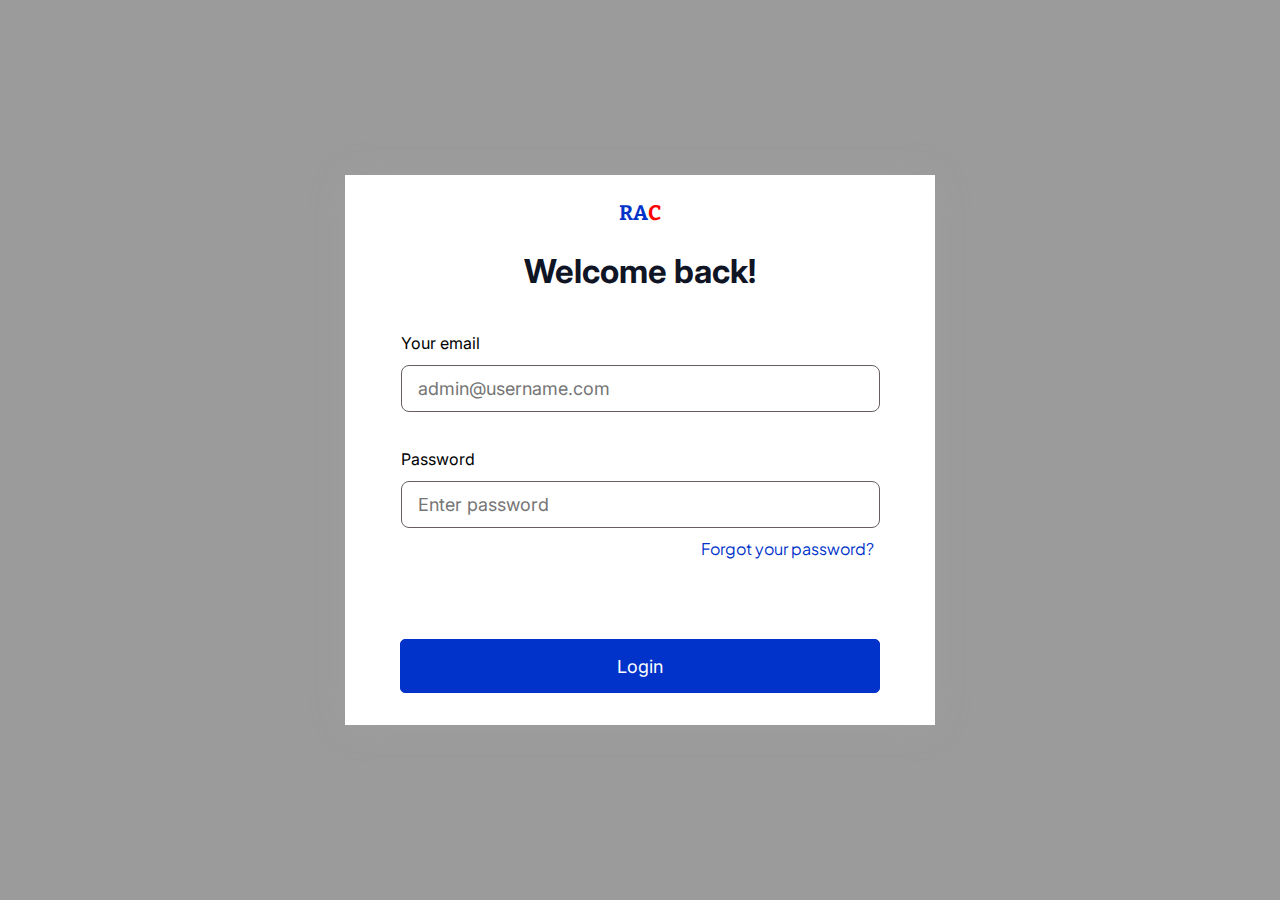
<file: index.html>
<!DOCTYPE html>
<html lang="en">
  <head>
    <meta charset="UTF-8" />
    <meta http-equiv="X-UA-Compatible" content="IE=edge" />
    <meta name="viewport" content="width=device-width, initial-scale=1.0" />
    <title>Admin-login</title>
    <link rel="preconnect" href="https://fonts.googleapis.com" />
    <link rel="preconnect" href="https://fonts.gstatic.com" crossorigin />
    <link
      href="https://fonts.googleapis.com/css2?family=DM+Serif+Display&family=Inter&family=Roboto:ital,wght@1,700&display=swap"
      rel="stylesheet"
    />
    <link rel="preconnect" href="https://fonts.googleapis.com" />
    <link rel="preconnect" href="https://fonts.gstatic.com" crossorigin />
    <link
      href="https://fonts.googleapis.com/css2?family=Plus+Jakarta+Sans&display=swap"
      rel="stylesheet"
    />
    <link rel="preconnect" href="https://fonts.googleapis.com" />
    <link rel="preconnect" href="https://fonts.gstatic.com" crossorigin />
    <link
      href="https://fonts.googleapis.com/css2?family=Inter:wght@500&display=swap"
      rel="stylesheet"
    />
    <link rel="preconnect" href="https://fonts.googleapis.com" />
    <link rel="preconnect" href="https://fonts.gstatic.com" crossorigin />
    <link
      href="https://fonts.googleapis.com/css2?family=Bitter&display=swap"
      rel="stylesheet"
    />
    <link rel="stylesheet" href="styles.css" />
  </head>
  <body>
    <div class="wrapper">
      <div>
        <form action="">
          <h1>RA<span>C</span></h1>
          <h3>Welcome back!</h3>
          <div class="details">
            <p>Your email</p>
            <input
              type="text"
              class="input_box"
              placeholder="admin@username.com"
              required
            />
          </div>
          <div class="details">
            <p>Password</p>
            <input
              type="password"
              class="input_box"
              placeholder="Enter password"
              required
            />
            <div class="remember_password">
              <a href="" target="_blank">Forgot your password?</a>
            </div>
          </div>
          <div class="btn"><button type="submit">Login</button></div>
        </form>
      </div>
    </div>
  </body>
</html>
</file>
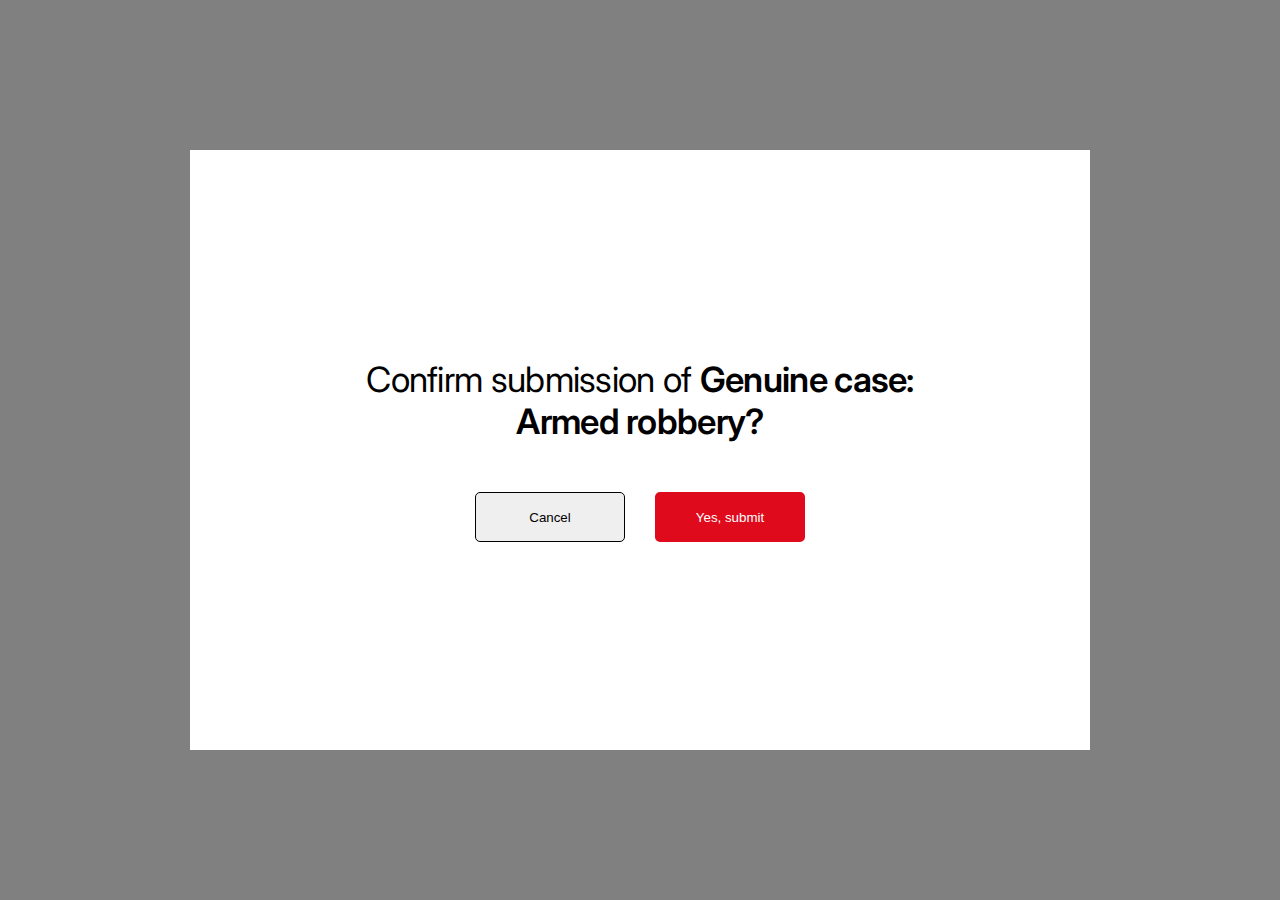
<file: racCards/index.html>
<!DOCTYPE html>
<html lang="en">
  <head>
    <meta charset="UTF-8" />
    <meta http-equiv="X-UA-Compatible" content="IE=edge" />
    <meta name="viewport" content="width=device-width, initial-scale=1.0" />
    <title>Confirm-Genuine</title>
    <link rel="stylesheet" href="styles.css" />
    <link rel="preconnect" href="https://fonts.googleapis.com" />
    <link rel="preconnect" href="https://fonts.gstatic.com" crossorigin />
    <link
      href="https://fonts.googleapis.com/css2?family=Inter&display=swap"
      rel="stylesheet"
    />
  </head>
  <body>
    <div class="card">
      <p>Confirm submission of <strong>Genuine case: Armed robbery?</strong></p>
      <span
        ><button id="whiteButton">Cancel</button
        ><button id="redButton">Yes, submit</button></span
      >
    </div>
  </body>
</html>
</file>
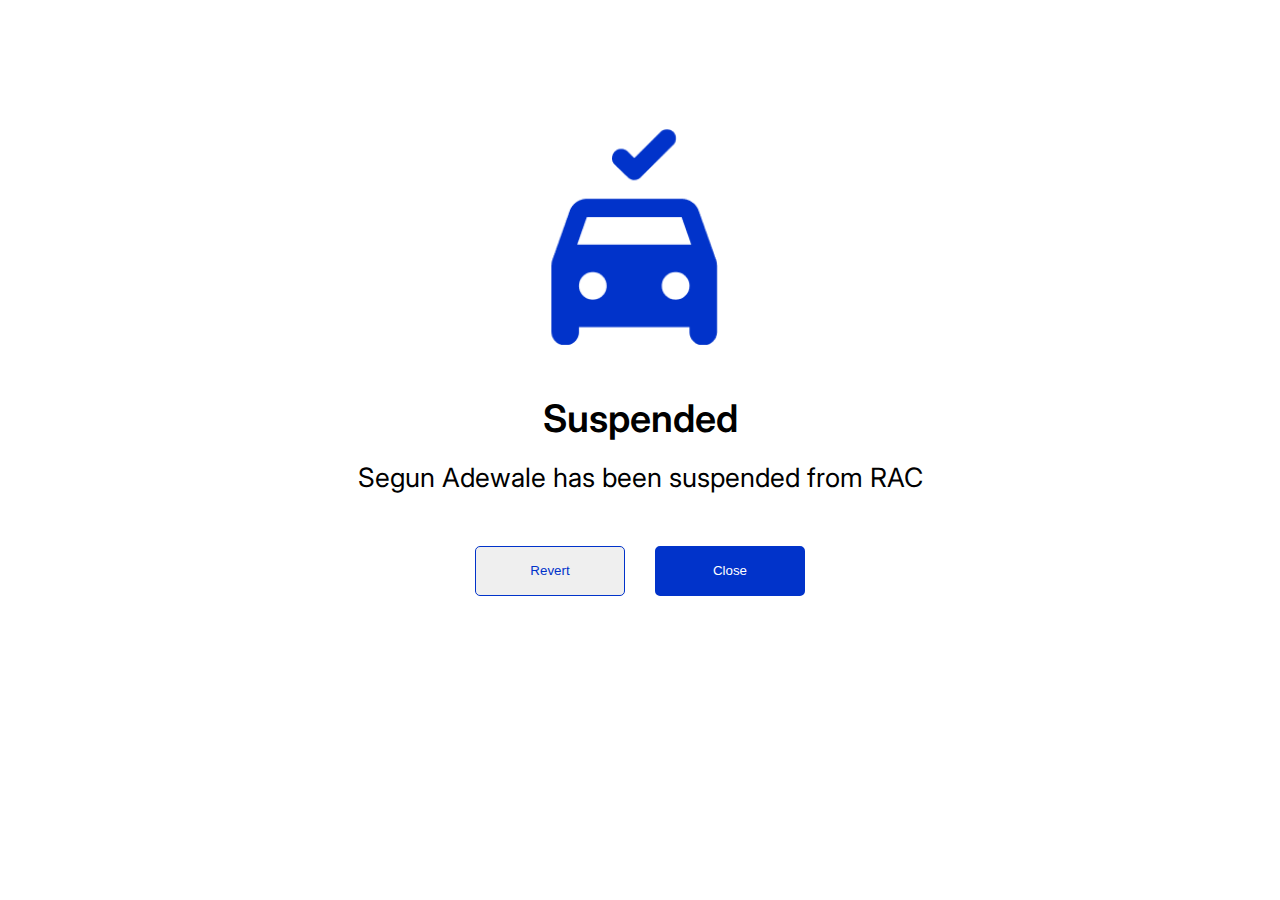
<file: successCards/index.html>
<!DOCTYPE html>
<html lang="en">
  <head>
    <meta charset="UTF-8" />
    <meta http-equiv="X-UA-Compatible" content="IE=edge" />
    <meta name="viewport" content="width=device-width, initial-scale=1.0" />
    <title>success-suspend</title>
    <link rel="stylesheet" href="styles.css" />
    <link rel="preconnect" href="https://fonts.googleapis.com" />
    <link rel="preconnect" href="https://fonts.gstatic.com" crossorigin />
    <link
      href="https://fonts.googleapis.com/css2?family=Inter&display=swap"
      rel="stylesheet"
    />
  </head>
  <body>
    <div class="card">
      <img src="./images/no_crash.png" alt="" />
      <p><strong>Suspended</strong></p>
      <p class="txt">Segun Adewale has been suspended from RAC</p>

      <span class="both_buttons"
        ><button id="whiteButton">Revert</button
        ><button id="blueButton">Close</button></span
      >
    </div>
  </body>
</html>
</file>
<file: styles.css>
* {
  margin: 0;
  padding: 0;
  box-sizing: border-box;
}
body {
  position: absolute;
  left: 50%;
  top: 50%;
  transform: translate(-50%, -50%);
  background-color: rgba(128, 128, 128, 0.786);
}
/* main form */
.wrapper {
  display: flex;
  justify-content: center;
  width: 590px;
  height: 550px;
  background: white;
  box-shadow: 0px 2px 40px 0px rgba(189, 189, 189, 0.11);
}
/* 'RAC' logo */
.wrapper h1 {
  color: #0133ca;
  padding: 25px;
  text-align: center;
  font-family: "Bitter", serif;
  font-size: 21px;
  font-weight: 700;
}
/* 'C' changes to colour red */
.wrapper span {
  color: red;
}
.wrapper h3 {
  color: #0f1525;
  text-align: center;
  font-family: "Inter", sans-serif;
  font-size: 33px;
  margin-bottom: 40px;
}
.wrapper .details {
  display: flex;
  flex-direction: column;
  width: 479px;
  margin: 35px 32px;
  gap: 10px;
}
.details p {
  font-family: "Inter", sans-serif;
  font-size: 16px;
  line-height: 24px;
}
.input_box {
  width: 100%;
  height: auto;
  padding: 12px 24px 12px 16px;
  font-size: 18px;
  font-family: "Inter", sans-serif;
  border-radius: 8px;
  border: 1px solid #675f5f;
}

.remember_password {
  display: flex;
  justify-content: space-between;
  padding-left: 300px;
}
.remember_password a {
  color: #0133ca;
  font-weight: 400;
  font-size: 16px;
  text-decoration: none;
  font-family: "Plus Jakarta Sans", sans-serif;
}
.remember_password a:hover {
  text-decoration: underline;
}
/* button div */
.btn {
  display: flex;
  align-items: center;
  justify-content: center;
  margin-top: 80px;
}
button {
  width: 480px;
  border: none;
  color: white;
  padding: 16px 36px 15px 36px;
  justify-content: center;
  align-items: center;
  font-size: 18px;
  font-family: "Inter", sans-serif;
  border-radius: 5px;
  background: #0133ca;
  border: 1px solid #0133ca;
  transition: all 0.5s ease-in-out;
}
button:hover {
  background-color: white;
  color: #0133ca;
  cursor: pointer;
}
@media (max-width: 768px) {
  .body {
    overflow-x: hidden;
  }
  .wrapper {
    height: 100vh;
    padding-top: 40px;
  }
  .wrapper .details {
    align-items: center;
    justify-content: center;
    padding: 9px 10px 9px 0px;
    width: 400px;
  }
  .details p {
    align-self: flex-start;
    margin-left: 10px;
  }
  .input_box {
    width: 100%;
    margin: 0px 0px 9px 15px;
  }
  .remember_password {
    padding-left: 200px;
    margin-right: -15px;
    /* border: 2px solid purple; */
  }
  .btn {
    width: 100%;
    padding: 0px 33px 0px 32px;
    margin-top: 55px;
  }
  button {
    width: 350px;
    padding: 16px 20px 15px 16px;
  }
}
</file>
<file: racCards/styles.css>
* {
  margin: 0;
  padding: 0;
}
body {
  display: flex;
  align-items: center;
  justify-content: center;
  min-height: 100vh;
  background-color: grey;
}
.card {
  display: flex;
  align-items: center;
  justify-content: center;
  flex-direction: column;
  background-color: white;
  width: 900px;
  height: 600px;
}
.card p {
  width: 557px;
  font-size: 35px;
  font-weight: 400;
  font-family: "Inter", sans-serif;
  text-align: center;
  letter-spacing: -0.7px;
  margin-bottom: 50px;
}
.card strong {
  font-weight: 600;
}

#whiteButton {
  width: 150px;
  height: 50px;
  margin-right: 15px;
  border-radius: 5px;
  border: 1px solid black;
  transition: all 0.5s ease-in-out;
}
#whiteButton:hover {
  border: 2px solid #df0b1c;
  background: #df0b1c;
  color: white;
  cursor: pointer;
}
#redButton {
  color: white;
  border: none;
  width: 150px;
  height: 50px;
  margin-left: 15px;
  border-radius: 5px;
  border: 2px solid #df0b1c;
  background: #df0b1c;
  transition: all 0.5s ease-in-out;
}
#redButton:hover {
  border: 1px solid black;
  background: #0133ca;
  color: white;
  cursor: pointer;
}
@media (max-width: 768px) {
  body {
    overflow-x: hidden;
  }
  .card {
    height: 100vh;
  }
  .card p {
    width: 100%;
    font-size: 30px;
    padding: 0px 30px;
    margin-bottom: 50px;
  }
  .card span {
    margin-top: 20px;
  }
}
</file>
<file: successCards/styles.css>
* {
  margin: 0;
  padding: 0;
}
.card {
  display: flex;
  align-items: center;
  justify-content: center;
  flex-direction: column;
  min-height: 80vh;
}
img {
  width: 220;
  height: 220px;
  text-align: center;
  padding: 0px 0px 50px 20px;
}
.card strong {
  font-family: Inter;
  font-size: 38px;
  padding-bottom: 30px;
  font-family: "Inter", sans-serif;
  font-weight: 600;
}
.card .txt {
  font-size: 26.651px;
  font-weight: 400;
  padding: 20px 0px 53px 0px;
  font-family: "Inter", sans-serif;
}
#whiteButton {
  width: 150px;
  height: 50px;
  margin-right: 15px;
  border-radius: 5px;
  color: #0133ca;
  border: 1px solid #0133ca;
  transition: all 0.5s ease-in-out;
}
#whiteButton:hover {
  border: 2px solid #df0b1c;
  background: #df0b1c;
  color: white;
  cursor: pointer;
}
#blueButton {
  color: white;
  border: none;
  width: 150px;
  height: 50px;
  margin-left: 15px;
  border-radius: 5px;
  border: 2px solid #0133ca;
  background: #0133ca;
  transition: all 0.5s ease-in-out;
}
#blueButton:hover {
  border: 1px solid #df0b1c;
  background: #df0b1c;
  color: white;
  cursor: pointer;
}

@media (max-width: 768px) {
  img {
    width: 150px;
    height: 150px;
    padding-bottom: 20px;
  }
  .card strong {
    font-size: 30px;
    padding-bottom: 20px;
    text-align: center;
  }
  .card .txt {
    font-size: 20px;
    text-align: center;
    padding: 20px 0px 0px 25px;
  }
  .both_buttons {
    padding-top: 40px;
  }
  button {
    width: 100px;
  }
}
</file>
